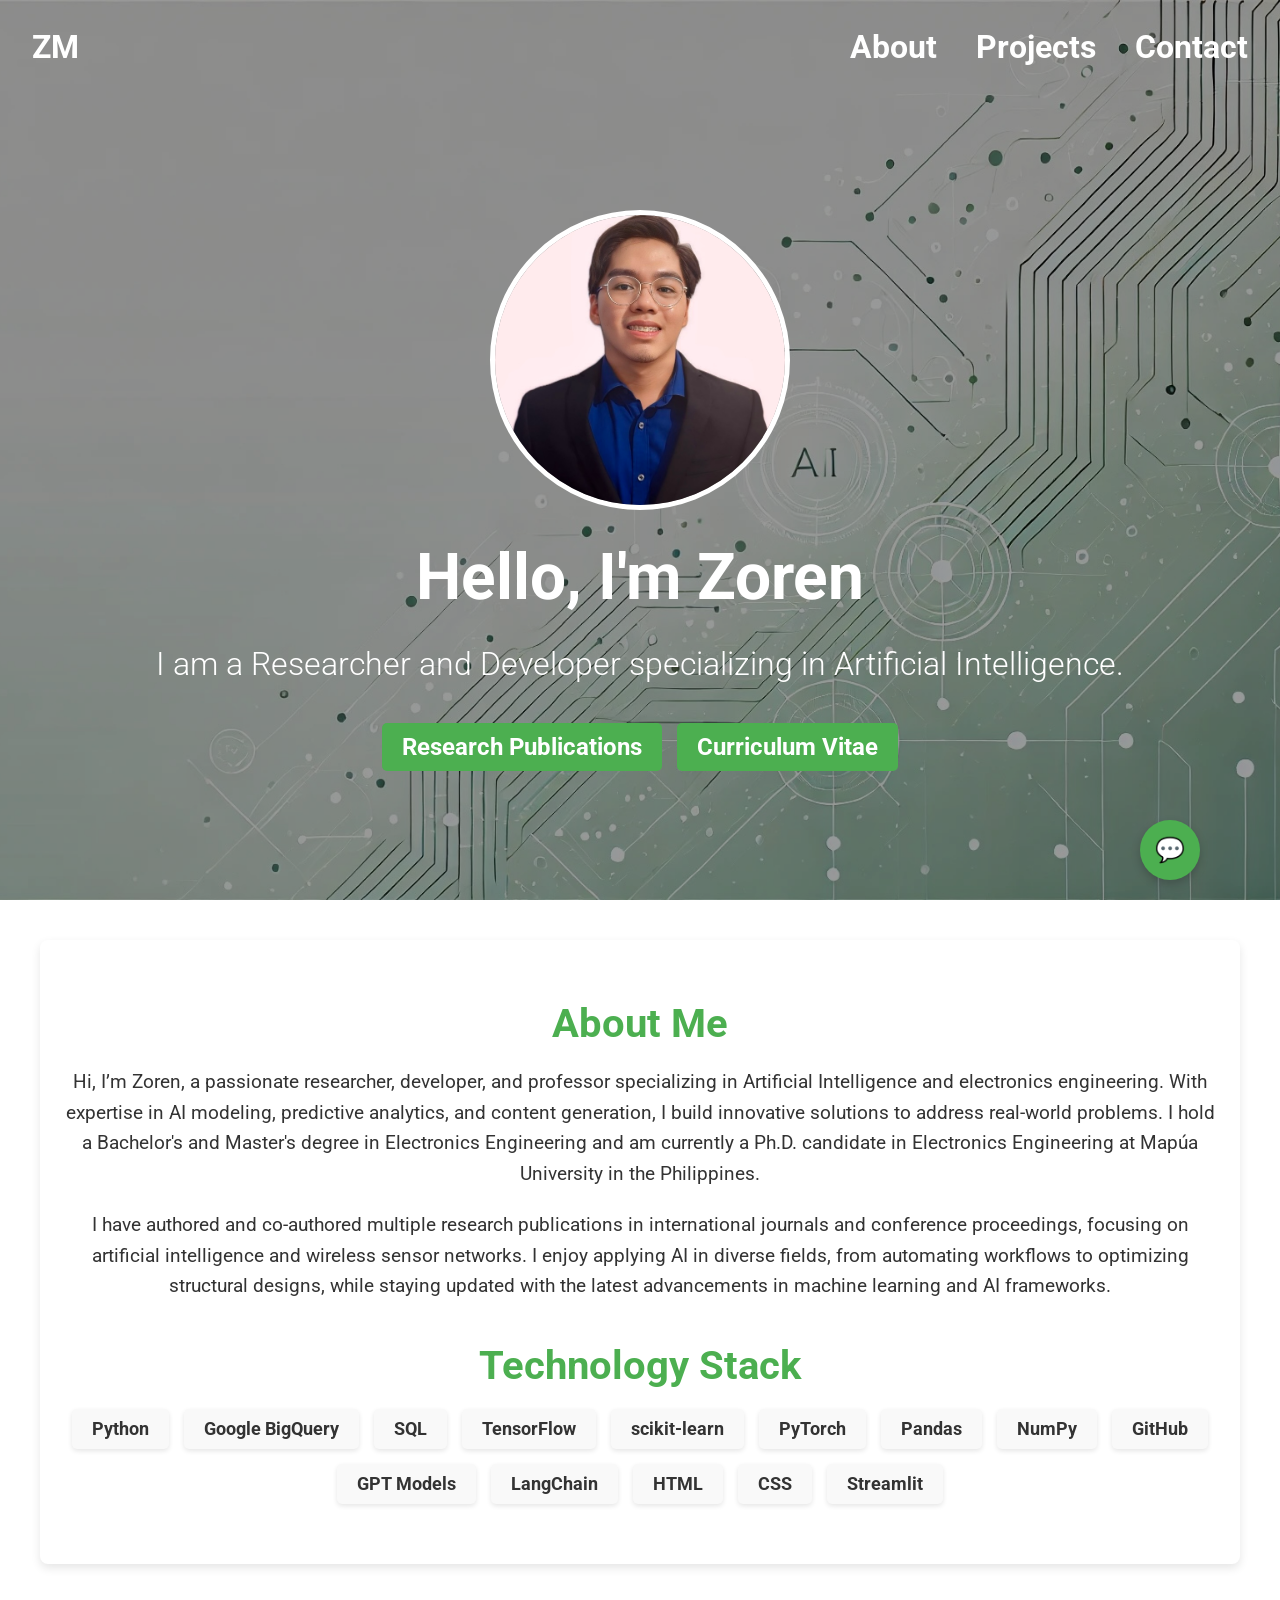
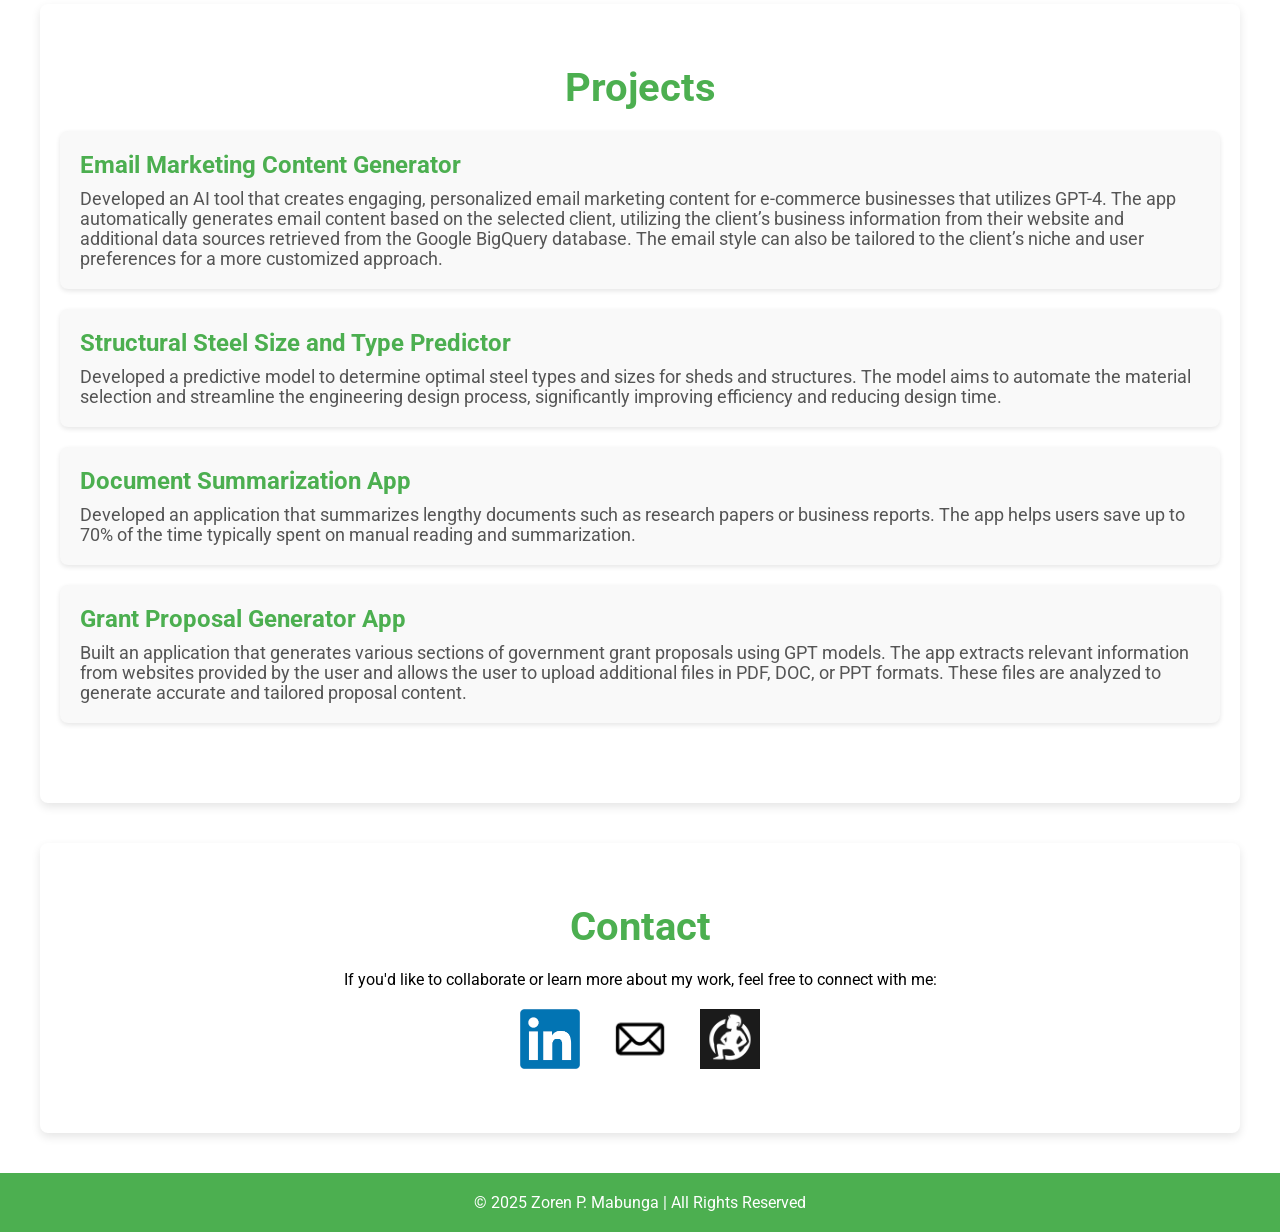
<file: index.html>
<!DOCTYPE html>
<html lang="en">
<head>
    <meta charset="UTF-8">
    <meta name="viewport" content="width=device-width, initial-scale=1.0">
    <title>Zoren's Portfolio</title>
    <link rel="stylesheet" href="styles.css">
    <link href="https://fonts.googleapis.com/css2?family=Roboto:wght@400;700&display=swap" rel="stylesheet">
</head>
<body>
    <!-- Header Section -->
    <header>
        <!-- Navigation Links -->
        <nav class="navbar">
            <a href="#home" class="home-link">ZM</a> 
            <ul class="nav-links">
                <li><a href="#about">About</a></li>
                <li><a href="#projects">Projects</a></li>
                <li><a href="#contact">Contact</a></li>
            </ul>
        </nav>

        <!-- Centered Header Content -->
        <div class="header-container">
            <img src="assets/profile.jpg" alt="Zoren P. Mabunga" class="profile-pic">
            <h1>Hello, I'm Zoren</h1>
            <p class="subtitle">I am a Researcher and Developer specializing in Artificial Intelligence.</p>
            <div class="profile-links">
                <a href="https://scholar.google.com/citations?user=OkIohBgAAAAJ&hl=en" target="_blank" class="btn-link">Research Publications</a>
                <a href="assets/zoren cv_2025.pdf" target="_blank" class="btn-link">Curriculum Vitae</a>
            </div>
        </div>
    </header>

    <!-- Main Content -->
    <main>
        <!-- About Section -->
        <section id="about" class="section about-section">
            <div class="section-content">
                <h2>About Me</h2>
                <p>
                    Hi, I’m Zoren, a passionate researcher, developer, and professor specializing in Artificial Intelligence and electronics engineering.  
                    With expertise in AI modeling, predictive analytics, and content generation, I build innovative solutions to address real-world problems. I hold a Bachelor's and Master's degree in Electronics Engineering and am currently a Ph.D. candidate in Electronics Engineering at Mapúa University in the Philippines.
                </p>
                <p>
                    I have authored and co-authored multiple research publications in international journals and conference proceedings, focusing on artificial intelligence and wireless sensor networks. I enjoy applying AI in diverse fields, from automating workflows to optimizing structural designs, while staying updated with the latest advancements in machine learning and AI frameworks.
                </p>
                        <!-- Technology Stack Section -->
                <div class="tech-stack">
                    <h3>Technology Stack</h3>
                    <ul class="tech-list">
                        <li>Python</li>
                        <li>Google BigQuery</li>            
                        <li>SQL</li>
                        <li>TensorFlow</li>
                        <li>scikit-learn</li>
                        <li>PyTorch</li>
                        <li>Pandas</li>
                        <li>NumPy</li>
                        <li>GitHub</li>
                        <li>GPT Models</li>
                        <li>LangChain</li>
                        <li>HTML</li>
                        <li>CSS</li>
                        <li>Streamlit</li>
                    </ul>
                </div>
            </div>
        </section>
        
        <!-- Projects Section -->
        <section id="projects" class="section projects-section">
            <div class="section-content">
                <h2>Projects</h2>
                <div class="project-card">
                    <h3>Email Marketing Content Generator</h3>
                    <p>
                        Developed an AI tool that creates engaging, personalized email marketing content for e-commerce businesses that utilizes GPT-4.
                        The app automatically generates email content based on the selected client, utilizing the client’s 
                        business information from their website and additional data sources retrieved from the Google BigQuery database. 
                        The email style can also be tailored to the client’s niche and user preferences for a more customized approach.
                    </p>
                </div>
                <div class="project-card">
                    <h3>Structural Steel Size and Type Predictor</h3>
                    <p>
                        Developed a predictive model to determine optimal steel types and sizes for sheds and structures.
                        The model aims to automate the material selection and streamline the engineering design process, significantly improving efficiency and reducing design time.
                    </p>
                </div>
                <div class="project-card">
                    <h3>Document Summarization App</h3>
                    <p>
                        Developed an application that summarizes lengthy documents such as research papers or business reports.
                        The app helps users save up to 70% of the time typically spent on manual reading and summarization.
                    </p>
                </div>
                <div class="project-card">
                    <h3>Grant Proposal Generator App</h3>
                    <p>
                        Built an application that generates various sections of government grant proposals using GPT models.
                        The app extracts relevant information from websites provided by the user and allows the user to upload additional files in PDF, DOC, or PPT formats. 
                        These files are analyzed to generate accurate and tailored proposal content.
                    </p>
                </div>
            </div>
        </section>
    
        <section id="contact" class="section contact-section">
            <div class="section-content">
                <h2>Contact</h2>
                <p>If you'd like to collaborate or learn more about my work, feel free to connect with me:</p>
                <div class="contact-icons">
                    <!-- LinkedIn Icon -->
                    <a href="https://www.linkedin.com/in/zoren-mabunga-5b9ba8121/" target="_blank" class="contact-link">
                        <img src="assets/linkend.png" alt="LinkedIn" class="contact-icon">
                    </a>
                    <!-- Gmail Icon -->
                    <a href="mailto:zorenmabunga@gmail.com" target="_blank" class="contact-link">
                        <img src="assets/email.jpg" alt="Email" class="contact-icon">
                    </a>
                    <!-- OnlineJobs Icon -->
                    <a href="https://www.onlinejobs.ph/jobseekers/info/2431452" target="_blank" class="contact-link">
                        <img src="assets/OL.png" alt="OnlineJobs" class="contact-icon">
                    </a>
                </div>
            </div>
        </section>
        
    </main>
    

    <footer>
        <p>&copy; 2025 Zoren P. Mabunga | All Rights Reserved</p>
    </footer>
    <div id="floating-chatbot">
        <div id="hover-text">Hi, I'm Zoren's AI Assistant! </div>
        <div id="chat-icon" onmouseover="showHoverText()" onmouseout="hideHoverText()" onclick="toggleChat()">
            💬
        </div>
        <div id="chat-container">
            <div id="chat-header">
                <h3>Ask Me Anything</h3>
                <button id="close-chat" onclick="toggleChat()">×</button>
            </div>
            <div id="chatlog"></div>
            <div id="chat-input-container">
                <input type="text" id="chat-input" placeholder="Type your question here..." />
                <button id="send-button">Send</button>
            </div>
        </div>
    </div>
    
<!-- Chatbot Script -->
<script src="script.js"></script>

</body>
</html>
</file>
<file: styles.css>
/* General Reset */
* {
    margin: 0;
    padding: 0;
    box-sizing: border-box;
}

body {
    font-family: 'Roboto', sans-serif;
}

/* Header Section */
header {
    background-image: url('assets/dalle.jpg'); /* Path to your background image */
    background-size: cover; /* Ensure the image covers the entire header */
    background-position: center; /* Center the background image */
    background-repeat: no-repeat; /* Prevent the image from repeating */
    height: 100vh; /* Full viewport height */
    color: white;
    display: flex;
    flex-direction: column;
    justify-content: center;
    align-items: center;
    text-align: center;
    position: relative;
}

/* Header Content */
.header-container {
    position: relative;
    z-index: 2; /* Ensure content is above the overlay */
    display: flex;
    flex-direction: column;
    align-items: center;
    gap: 20px; /* Space between elements */
}

header h1 {
    font-size: 4rem;
    margin: 10px 0 0 0;
}

.subtitle {
    font-size: 2rem;
    font-weight: 300;
    margin-top: 10px;
}

.profile-pic {
    width: 300px;
    height: 300px;
    border-radius: 50%;
    border: 5px solid white;
}

/* Navigation Bar */
.navbar {
    position: absolute;
    top: 20px;
    left: 20px;
    width: calc(100% - 40px); /* Adjusts for padding */
    display: flex;
    justify-content: space-between; /* Space between ZM and nav links */
    align-items: center;
    z-index: 10; /* Ensure it's above the header overlay */
}

/* ZM Button (Home Link) */
.home-link {
    font-size: 2rem;
    font-weight: bold;
    color: white;
    text-decoration: none;
    padding: 8px 12px;
    /*background-color: rgba(0, 0, 0, 0.6); /* Semi-transparent background */
    border-radius: 5px;
    transition: all 0.3s ease;
}

.home-link:hover {
    background-color: rgba(255, 255, 255, 0.8); /* Light background on hover */
    color: #4CAF50; /* Green text on hover */
}

/* Navigation Links */
.nav-links {
    list-style: none;
    display: flex;
    gap: 15px;
}

.nav-links li {
    margin: 0;
}

.nav-links a {
    color: white;
    text-decoration: none;
    font-size: 2rem;
    font-weight: bold;
    padding: 8px 12px;
    border-radius: 5px;
    /*background-color: rgba(0, 0, 0, 0.6); /* Semi-transparent background */
    transition: all 0.3s ease;
}

.nav-links a:hover {
    background-color: rgba(255, 255, 255, 0.8); /* Light background on hover */
    color: #4CAF50; /* Green text on hover */
}

/* Header Content */
.header-container {
    position: relative;
    z-index: 2; /* Ensure content is above the overlay */
    display: flex;
    flex-direction: column;
    align-items: center;
    gap: 20px;
    margin-top: 80px; /* Adjust spacing below navbar */
}
/* Add Overlay for Header (Ensure It Doesn't Cover Navigation) */
header::before {
    content: '';
    position: absolute;
    top: 0;
    left: 0;
    width: 100%;
    height: 100%;
    background-color: rgba(0, 0, 0, 0.4); /* Dark overlay for better text contrast */
    z-index: 1; /* Ensure overlay is below navigation */
}


/* General Section Styles */
.section {
    padding: 60px 20px;
    margin: 40px auto;
    max-width: 1200px;
    border-radius: 8px;
    box-shadow: 0 4px 10px rgba(0, 0, 0, 0.1);
    background-color: white;
}

.section-content {
    text-align: center;
}

h2 {
    font-size: 2.5rem;
    margin-bottom: 20px;
    color: #4CAF50;
}

/* About Section */
.about-section {
    background-color: white;
    border-radius: 8px;
    box-shadow: 0 4px 10px rgba(0, 0, 0, 0.1);
    padding: 60px 20px;
    max-width: 1200px;
    margin: 40px auto;
}

.about-section h2 {
    font-size: 2.5rem;
    color: #4CAF50;
    margin-bottom: 20px;
}

.about-section p {
    font-size: 1.2rem;
    line-height: 1.6;
    color: #333;
    margin-bottom: 20px;
}

/* Technology Stack Section */
.tech-stack {
    margin-top: 40px;
    text-align: center;
}

.tech-stack h3 {
    font-size: 2.5rem;
    color: #4CAF50;
    margin-bottom: 20px;
}

.tech-list {
    display: flex;
    flex-wrap: wrap;
    justify-content: center;
    gap: 15px;
    list-style: none;
    padding: 0;
    margin: 0;
}

.tech-list li {
    background-color: #f9f9f9;
    color: #333;
    padding: 10px 20px;
    border-radius: 5px;
    font-size: 1.1rem;
    font-weight: bold;
    box-shadow: 0 2px 5px rgba(0, 0, 0, 0.1);
    transition: transform 0.3s ease, box-shadow 0.3s ease;
}

.tech-list li:hover {
    transform: translateY(-5px);
    box-shadow: 0 6px 15px rgba(0, 0, 0, 0.2);
    background-color: #eafaf1;
    color: #4CAF50;
}


/* Projects Section */
.projects-section .project-card {
    background-color: #f9f9f9;
    padding: 20px;
    border-radius: 8px;
    margin-bottom: 20px;
    box-shadow: 0 2px 5px rgba(0, 0, 0, 0.1);
    text-align: left;
    transition: transform 0.3s ease, box-shadow 0.3s ease;
}

.projects-section .project-card:hover {
    transform: translateY(-5px);
    box-shadow: 0 6px 15px rgba(0, 0, 0, 0.2);
}

.projects-section h3 {
    font-size: 1.5rem;
    margin-bottom: 10px;
    color: #4CAF50;
}

.projects-section p {
    font-size: 1.1rem;
    color: #555;
}

/* Contact Section */
.contact-section .contact-info {
    list-style: none;
    padding: 0;
    font-size: 1.2rem;
}

.contact-section .contact-info li {
    margin: 10px 0;
}

.contact-section .contact-info a {
    color: #4CAF50;
    text-decoration: none;
    font-weight: bold;
    transition: color 0.3s ease;
}

.contact-section .contact-info a:hover {
    color: #2e7d32;
}
/* Footer */
footer {
    text-align: center;
    padding: 20px;
    background-color: #4CAF50;
    color: white;
    margin-top: 20px;
}

/* Smooth Scrolling */
html {
    scroll-behavior: smooth;
}

/* Responsive Design */
@media (max-width: 768px) {
    .profile-pic {
        width: 150px;
        height: 150px;
    }

    header h1 {
        font-size: 2.5rem;
    }

    .subtitle {
        font-size: 1.2rem;
    }

    .nav-links {
        flex-direction: column;
        gap: 10px;
    }
}
/* Profile Links (Google Scholar and CV) */
.profile-links {
    margin-top: 20px; /* Space above the buttons */
    display: flex;
    gap: 15px; /* Space between buttons */
    justify-content: center; /* Center buttons */
}

.btn-link {
    text-decoration: none;
    color: white;
    font-size: 1.5rem;
    font-weight: bold;
    padding: 10px 20px;
    border-radius: 5px;
    background-color: #4CAF50; /* Green background */
    transition: background-color 0.3s ease, transform 0.2s ease;
}

.btn-link:hover {
    background-color: #3e8e41; /* Darker green on hover */
    transform: scale(1.05); /* Slightly enlarge on hover */
}

.contact-icons {
    display: flex;
    justify-content: center; /* Center icons horizontally */
    gap: 30px; /* Space between icons */
    margin-top: 20px;
}

.contact-icon {
    width: 60px; /* Uniform width for all icons */
    height: 60px; /* Uniform height for all icons */
    object-fit: contain; /* Ensures the image fits within the size */
    transition: transform 0.3s ease, filter 0.3s ease; /* Hover effects */
}

.contact-icon:hover {
    transform: scale(1.1); /* Slightly enlarge on hover */
    filter: brightness(1.2); /* Brighten on hover */
}

/* Floating Chatbot Styles */
#floating-chatbot {
    position: fixed;
    bottom: 20px;
    right: 20px;
    z-index: 1000; /* Ensure it stays above other elements */
}

#chat-icon {
    background-color: #4CAF50;
    color: white;
    border-radius: 50%;
    width: 60px;
    height: 60px;
    display: flex;
    justify-content: center;
    align-items: center;
    font-size: 1.5rem;
    cursor: pointer;
    box-shadow: 0 4px 10px rgba(0, 0, 0, 0.2);
    transition: transform 0.3s ease;
}

#chat-icon:hover {
    transform: scale(1.1);
}

#chat-container {
    display: none; /* Initially hidden */
    position: fixed;
    bottom: 90px;
    right: 20px;
    width: 350px;
    max-height: 500px;
    background-color: white;
    border-radius: 10px;
    box-shadow: 0 4px 10px rgba(0, 0, 0, 0.2);
    overflow: hidden;
    flex-direction: column;
}

#chat-header {
    background-color: #4CAF50;
    color: white;
    padding: 10px;
    display: flex;
    justify-content: space-between;
    align-items: center;
}

#chat-header h3 {
    margin: 0;
    font-size: 1.2rem;
}

#close-chat {
    background: none;
    border: none;
    color: white;
    font-size: 1.5rem;
    cursor: pointer;
}

/* Chat Message Styles */
.chat-message {
    margin: 10px 0; /* Add spacing between messages */
    padding: 10px;
    border-radius: 8px;
    font-size: 1rem;
    line-height: 1.5;
    display: flex;
    align-items: center;
}

/* User Message */
.user-message {
    background-color: #eafaf1; /* Light green background */
    color: #333; /* Dark text for contrast */
    text-align: left;
    justify-content: flex-end;
}

/* AI Message */
.ai-message {
    background-color: #f9f9f9; /* Light grey background */
    color: #333; /* Dark text for contrast */
    text-align: left;
    justify-content: flex-start;
}
/* User Icon */
.user-icon {
    width: 40px;
    height: 40px;
    margin-right: 10px;
    border-radius: 50%;
    background-color: #eafaf1; /* Matching background for blending */
}
/* Chatbot Logo in Messages */
.chatbot-logo {
    width: 40px; /* Adjust size */
    height: 40px; /* Adjust size */
    margin-right: 10px; /* Space between logo and text */
    border-radius: 50%; /* Circular image */
    background-color: #f9f9f9; /* Matching background color */
}


/* Ensure Auto-scroll for Chat Log */
#chatlog {
    height: 300px;
    overflow-y: auto;
    padding: 10px;
    background-color: #f9f9f9;
    border-top: 1px solid #ddd;
    border-bottom: 1px solid #ddd;
}


#chat-input-container {
    display: flex;
    padding: 10px;
    border-top: 1px solid #ddd;
    background-color: #f9f9f9;
}

#chat-input {
    flex: 1;
    padding: 8px;
    border: 1px solid #ddd;
    border-radius: 8px;
    margin-right: 10px;
}

#send-button {
    background-color: #4CAF50;
    color: white;
    padding: 8px 12px;
    border: none;
    border-radius: 8px;
    cursor: pointer;
}

#send-button:hover {
    background-color: #45a049;
}

/* Chat Description Styles */
#chat-description {
    padding: 10px;
    background-color: #f9f9f9;
    text-align: center;
    border-top: 1px solid #ddd;
    border-bottom: 1px solid #ddd;
}

#chat-description p {
    margin: 0;
    font-size: 1rem;
    color: #333;
    font-weight: bold;
}


/* Chat Icon */
#chat-icon {
    background-color: #4CAF50;
    color: white;
    border-radius: 50%;
    width: 60px;
    height: 60px;
    display: flex;
    justify-content: center;
    align-items: center;
    font-size: 1.5rem;
    cursor: pointer;
    box-shadow: 0 4px 10px rgba(0, 0, 0, 0.2);
    position: fixed;
    bottom: 20px;
    right: 80px; /* Move slightly to the left */
    z-index: 1001; /* Ensure chat icon stays on top */
}

/* Hover Text Styles */
#hover-text {
    position: absolute;
    bottom: 80px; /* Adjusted position above the chatbot icon */
    right: 10px; /* Align with the adjusted chatbot icon */
    background-color: #4CAF50; /* Green background */
    color: white; /* Text color */
    font-size: 1.1rem; /* Adjusted size for better readability */
    font-weight: bold; /* Bold text */
    padding: 10px 15px; /* Padding for better spacing */
    border-radius: 20px; /* Rounded edges */
    box-shadow: 0 8px 15px rgba(0, 0, 0, 0.3); /* Softer shadow for a modern look */
    display: none; /* Hidden by default */
    z-index: 1000; /* Behind the chat icon */
    white-space: nowrap; /* Prevent text from wrapping */
}

/* Arrow under hover text */
#hover-text::after {
    content: '';
    position: absolute;
    bottom: -10px; /* Position under the text box */
    left: 70%; /* Adjust the arrow alignment */
    transform: translateX(-50%);
    width: 0;
    height: 0;
    border-left: 10px solid transparent;
    border-right: 10px solid transparent;
    border-top: 10px solid #4CAF50; /* Same color as the hover text background */
}
</file>
